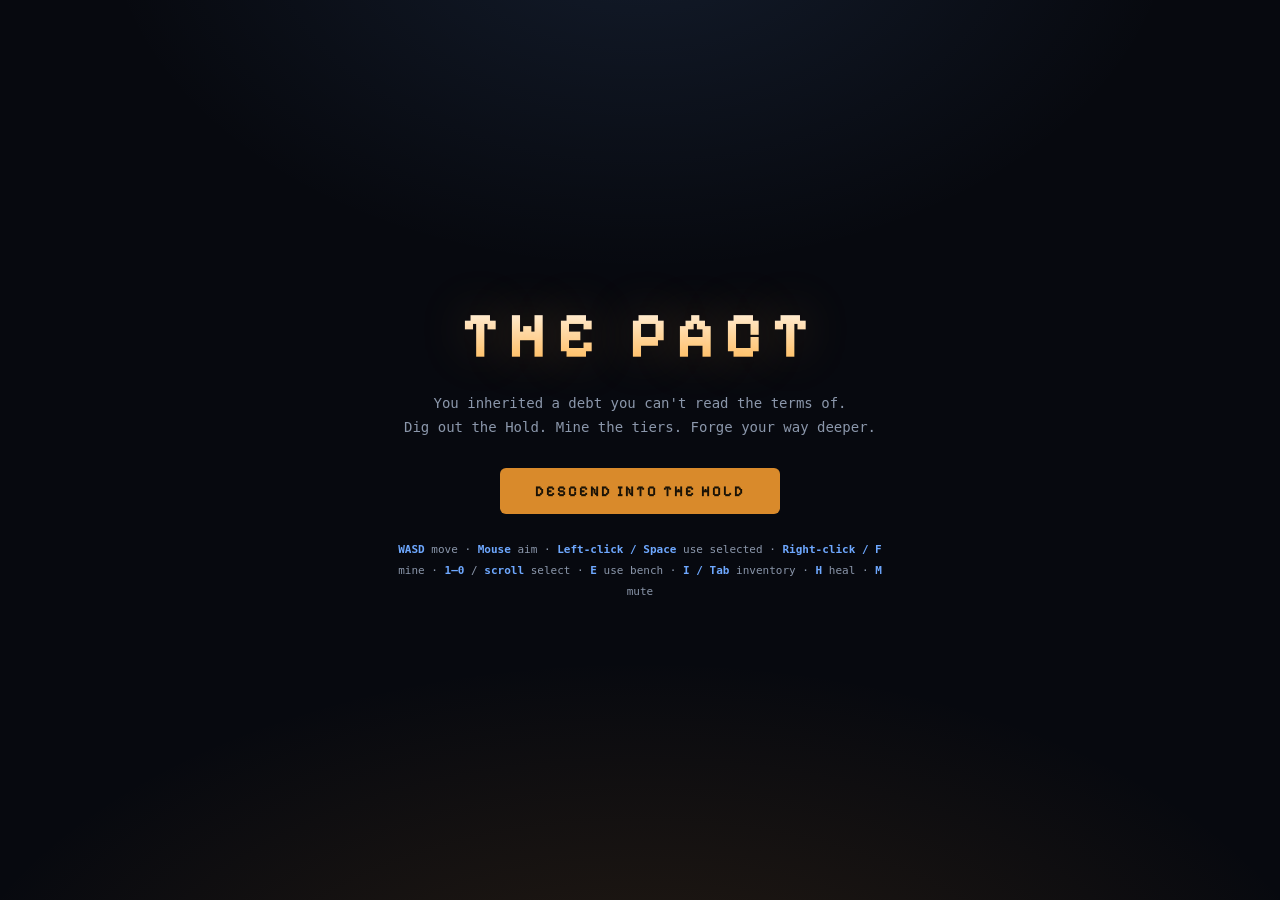
<file: index.html>
<!DOCTYPE html>
<html lang="en">
<head>
<meta charset="UTF-8" />
<meta name="viewport" content="width=device-width, initial-scale=1.0, user-scalable=no" />
<title>THE PACT — dig deep</title>
<link rel="stylesheet" href="css/style.css" />
</head>
<body>
  <div id="game-root">
    <canvas id="game-canvas"></canvas>

    <!-- Heads-up display -->
    <div id="hud">
      <div id="hud-top">
        <div id="region-badge">
          <span id="region-name">THE HOLD</span>
          <span id="depth-tier">SAFE HAVEN</span>
        </div>
        <div id="vit-wrap">
          <div class="bar-row">
            <span class="bar-label">VIT</span>
            <div class="bar-track"><div id="health-fill" class="bar-fill health"></div></div>
            <span id="health-text" class="bar-num">100/100</span>
          </div>
          <div class="bar-row" style="margin-top:4px;">
            <span class="bar-label" style="font-size:10px;color:var(--teal);">XP</span>
            <div class="bar-track" style="height:6px;"><div id="xp-fill" class="bar-fill" style="background:var(--teal);width:0%;"></div></div>
            <span id="level-badge" style="font-size:11px;color:var(--teal);width:32px;text-align:right;font-weight:700;">LV 1</span>
          </div>
        </div>
      </div>

      <!-- the hotbar -->
      <div id="hotbar"></div>

      <div id="prompt" class="hidden"></div>
      <div id="toasts"></div>
      <div id="banner" class="hidden"></div>
    </div>

    <!-- Boss health bar (hidden until a boss is engaged) -->
    <div id="boss-bar" class="hidden">
      <div id="boss-name">BOSS</div>
      <div id="boss-track"><div id="boss-fill"></div></div>
    </div>

    <!-- Overlay menus (inventory / crafting / storage) -->
    <div id="overlay" class="hidden">
      <div id="overlay-panel">
        <div id="overlay-header">
          <span id="overlay-title">MENU</span>
          <button id="overlay-close" title="Close (Esc)">✕</button>
        </div>
        <div id="overlay-body"></div>
      </div>
    </div>

    <!-- Title -->
    <div id="titlescreen">
      <div class="title-inner">
        <h1>THE PACT</h1>
        <p class="tagline">You inherited a debt you can't read the terms of.<br/>Dig out the Hold. Mine the tiers. Forge your way deeper.</p>
        <button id="btn-start">DESCEND INTO THE HOLD</button>
        <button id="btn-continue" class="hidden">CONTINUE</button>
        <div class="controls-hint">
          <strong>WASD</strong> move · <strong>Mouse</strong> aim · <strong>Left-click / Space</strong> use selected ·
          <strong>Right-click / F</strong> mine · <strong>1–0</strong> / <strong>scroll</strong> select · <strong>E</strong> use bench ·
          <strong>I / Tab</strong> inventory · <strong>H</strong> heal · <strong>M</strong> mute
        </div>
      </div>
    </div>
  </div>

  <!-- Engine + game. Plain classic scripts (no build step), dependency order. -->
  <script src="js/data.js"></script>
  <script src="js/util.js"></script>
  <script src="js/assets.js"></script>
  <script src="js/save.js"></script>
  <script src="js/world.js"></script>
  <script src="js/entities.js"></script>
  <script src="js/systems.js"></script>
  <script src="js/ui.js"></script>
  <script src="js/lighting.js"></script>
  <script src="js/audio.js"></script>
  <script src="js/game.js"></script>
  <script src="js/main.js"></script>
</body>
</html>
</file>
<file: css/style.css>
/* ============================================================
   THE PACT — UI styling. Cozy-cyberpunk: warm amber + cold neon
   on deep dark. All gameplay UI is DOM (this file); the canvas
   only renders the world.
   ============================================================ */
@import url('https://fonts.googleapis.com/css2?family=Pixelify+Sans:wght@400;500;600;700&display=swap');

:root {
  --bg: #07090f;
  --ink: #e8eef7;
  --ink-dim: #8b97ab;
  --amber: #ffb347;
  --amber-deep: #d98a2b;
  --teal: #4fd6c9;
  --neon: #6ea8ff;
  --danger: #ff5a6e;
  --danger-deep: #b3263a;
  --good: #5ad88a;
  --panel: rgba(12, 16, 24, 0.86);
  --panel-edge: rgba(120, 150, 190, 0.22);
  --mono: "Consolas", "SF Mono", "Roboto Mono", ui-monospace, monospace;
  --pixel: "Pixelify Sans", "Consolas", ui-monospace, monospace;
}

* { box-sizing: border-box; margin: 0; padding: 0; }

html, body {
  width: 100%; height: 100%;
  background: var(--bg);
  color: var(--ink);
  font-family: var(--mono);
  overflow: hidden;
  user-select: none;
  -webkit-user-select: none;
}

#game-root { position: fixed; inset: 0; }

#game-canvas {
  position: absolute; inset: 0;
  width: 100%; height: 100%;
  display: block;
  image-rendering: pixelated;
  background: #04060a;
}

/* ---------------- HUD ---------------- */
#hud { position: absolute; inset: 0; pointer-events: none; }

#hud-top {
  position: absolute; top: 0; left: 0; right: 0;
  display: flex; align-items: flex-start; justify-content: space-between;
  padding: 14px 18px;
  gap: 12px;
}

#region-badge {
  display: flex; flex-direction: column; gap: 2px;
  background: var(--panel); border: 1px solid var(--panel-edge);
  border-left: 3px solid var(--teal);
  padding: 8px 14px; border-radius: 4px;
  backdrop-filter: blur(3px);
}
#region-name { font-size: 15px; font-weight: 700; letter-spacing: 2px; color: var(--ink); }
#depth-tier { font-size: 11px; letter-spacing: 1px; color: var(--ink-dim); }

#cycle-badge, #chits-badge {
  background: var(--panel); border: 1px solid var(--panel-edge);
  padding: 8px 14px; border-radius: 4px; font-size: 13px; letter-spacing: 1px;
  backdrop-filter: blur(3px);
}
#chits-badge { color: var(--amber); }
#cycle-badge { color: var(--ink-dim); }

#hud-bottom {
  position: absolute; bottom: 0; left: 0; right: 0;
  display: flex; align-items: flex-end; justify-content: space-between;
  padding: 14px 18px; gap: 14px;
}

#bars { display: flex; flex-direction: column; gap: 8px; min-width: 240px; }
.bar-row { display: flex; align-items: center; gap: 8px; }
.bar-label { font-size: 11px; color: var(--ink-dim); width: 52px; letter-spacing: 1px; }
.bar-track {
  flex: 1; height: 14px; background: rgba(0,0,0,0.55);
  border: 1px solid var(--panel-edge); border-radius: 3px; overflow: hidden;
}
.bar-fill { height: 100%; width: 100%; transition: width 0.12s linear; }
.bar-fill.health { background: linear-gradient(90deg, var(--danger-deep), var(--good)); }
.bar-fill.notice { background: linear-gradient(90deg, #2b3a55, var(--danger)); width: 0%; }
.bar-num { font-size: 11px; color: var(--ink-dim); width: 32px; text-align: right; }

#carry-panel {
  background: var(--panel); border: 1px solid var(--panel-edge);
  border-top: 3px solid var(--amber);
  padding: 8px 12px; border-radius: 4px; min-width: 220px; max-width: 320px;
  backdrop-filter: blur(3px);
}
.carry-title { font-size: 11px; letter-spacing: 1px; color: var(--ink-dim); margin-bottom: 5px; }
.at-risk { color: var(--danger); }
#carry-list { display: flex; flex-wrap: wrap; gap: 5px; }
.carry-empty { font-size: 11px; color: var(--ink-dim); font-style: italic; }
.carry-chip {
  font-size: 11px; padding: 2px 7px; border-radius: 3px;
  background: rgba(255,255,255,0.05); border: 1px solid rgba(255,255,255,0.08);
}
.carry-chip .ct { opacity: 0.7; }

#gadget-panel { display: flex; gap: 8px; }
.gadget-slot {
  display: flex; flex-direction: column; align-items: center; gap: 3px;
  background: var(--panel); border: 1px solid var(--panel-edge);
  padding: 7px 11px; border-radius: 4px; min-width: 64px;
  backdrop-filter: blur(3px); position: relative; overflow: hidden;
}
.gadget-slot .key {
  font-size: 13px; font-weight: 700; color: var(--neon);
  border: 1px solid var(--neon); border-radius: 3px; padding: 0 6px; line-height: 18px;
}
.gadget-slot .g-name { font-size: 10px; color: var(--ink-dim); white-space: nowrap; }
.gadget-slot.cooling .key { color: var(--ink-dim); border-color: var(--ink-dim); }
.gadget-slot .cool-overlay {
  position: absolute; left: 0; bottom: 0; width: 100%;
  background: rgba(110,168,255,0.18); pointer-events: none;
}

/* mess-kit belt: cooked rations above the gadgets (click or hotkeys 1-5 to eat) */
#mess-kit {
  position: absolute; right: 18px; bottom: 86px;
  display: flex; flex-wrap: wrap; justify-content: flex-end; gap: 8px;
  max-width: 340px; pointer-events: auto;
}
.meal-slot {
  display: flex; flex-direction: column; align-items: center; gap: 3px;
  background: var(--panel); border: 1px solid rgba(150,120,80,0.30);
  border-top: 3px solid var(--good);
  padding: 7px 10px; border-radius: 4px; min-width: 58px;
  backdrop-filter: blur(3px); cursor: pointer;
  transition: transform .08s, border-color .12s;
  box-shadow: inset 0 0 0 1px rgba(0,0,0,0.35), 0 4px 14px rgba(0,0,0,0.5);
}
.meal-slot:hover { transform: translateY(-2px); }
.meal-slot .key {
  font-size: 12px; font-weight: 700; color: var(--good);
  border: 1px solid var(--good); border-radius: 3px; padding: 0 6px; line-height: 17px;
}
.meal-slot .g-name { font-family: var(--pixel); font-size: 10px; white-space: nowrap; }

/* active timed-buff pips, bottom-left above the bars */
#buff-bar {
  position: absolute; left: 18px; bottom: 150px;
  display: flex; flex-direction: column; gap: 5px;
  pointer-events: none; max-width: 230px;
}
.buff-pip {
  background: var(--panel); border: 1px solid var(--panel-edge); border-left-width: 3px;
  padding: 4px 9px; border-radius: 4px; backdrop-filter: blur(3px);
  display: flex; flex-direction: column; gap: 3px; min-width: 152px;
}
.buff-name { font-family: var(--pixel); font-size: 11px; letter-spacing: 0.5px; }
.buff-timer { height: 3px; background: rgba(0,0,0,0.5); border-radius: 2px; overflow: hidden; }
.buff-timer > div { height: 100%; transition: width 0.12s linear; }

/* ---------------- prompt / toasts / banner ---------------- */
#prompt {
  position: absolute; left: 50%; bottom: 96px; transform: translateX(-50%);
  background: var(--panel); border: 1px solid var(--teal);
  padding: 8px 16px; border-radius: 4px; font-size: 13px; letter-spacing: 0.5px;
  color: var(--ink); box-shadow: 0 0 18px rgba(79,214,201,0.18);
}
#prompt .kbd {
  color: var(--teal); font-weight: 700; border: 1px solid var(--teal);
  border-radius: 3px; padding: 0 6px; margin-right: 6px;
}

#toasts {
  position: absolute; left: 50%; top: 70px; transform: translateX(-50%);
  display: flex; flex-direction: column; gap: 6px; align-items: center;
  width: max-content; max-width: 80%;
}
.toast {
  background: var(--panel); border: 1px solid var(--panel-edge);
  padding: 6px 14px; border-radius: 4px; font-size: 12px;
  animation: toast-in 0.2s ease-out;
}
.toast.good { border-left: 3px solid var(--good); }
.toast.bad { border-left: 3px solid var(--danger); }
.toast.info { border-left: 3px solid var(--neon); }
@keyframes toast-in { from { opacity: 0; transform: translateY(-8px); } to { opacity: 1; } }

#banner {
  position: absolute; left: 50%; top: 38%; transform: translate(-50%, -50%);
  text-align: center; font-size: 38px; font-weight: 800; letter-spacing: 6px;
  text-shadow: 0 0 24px rgba(255,90,110,0.6); animation: banner-pulse 0.5s ease-out;
}
#banner .sub { display:block; font-size: 14px; letter-spacing: 3px; margin-top: 6px; color: var(--ink-dim); }
@keyframes banner-pulse { from { opacity:0; transform: translate(-50%,-50%) scale(1.3); } }

/* ---------------- overlay menus ---------------- */
#overlay {
  position: absolute; inset: 0; display: flex; align-items: center; justify-content: center;
  background: rgba(4,6,10,0.72); backdrop-filter: blur(4px); pointer-events: auto; z-index: 20;
}
#overlay-panel {
  width: min(620px, 92vw); max-height: 86vh; overflow: hidden;
  background: var(--panel); border: 1px solid var(--panel-edge);
  border-radius: 8px; box-shadow: 0 18px 60px rgba(0,0,0,0.6);
  display: flex; flex-direction: column;
}
#overlay-header {
  display: flex; align-items: center; justify-content: space-between;
  padding: 14px 18px; border-bottom: 1px solid var(--panel-edge);
}
#overlay-title { font-size: 16px; letter-spacing: 2px; color: var(--amber); }
#overlay-close {
  background: none; border: 1px solid var(--panel-edge); color: var(--ink-dim);
  width: 28px; height: 28px; border-radius: 4px; cursor: pointer; font-size: 14px;
}
#overlay-close:hover { color: var(--ink); border-color: var(--ink); }
#overlay-body { padding: 16px 18px; overflow-y: auto; }

.menu-section-label { font-size: 11px; color: var(--ink-dim); letter-spacing: 1px; margin: 4px 0 10px; }

.recipe, .claim-row, .store-row {
  display: flex; align-items: center; justify-content: space-between; gap: 12px;
  background: rgba(255,255,255,0.03); border: 1px solid rgba(255,255,255,0.07);
  border-radius: 5px; padding: 10px 12px; margin-bottom: 8px;
}
.recipe-info { flex: 1; }
.recipe-name { font-size: 14px; color: var(--ink); margin-bottom: 3px; }
.recipe-name .effect { color: var(--teal); font-size: 12px; }
.recipe-cost { font-size: 11px; color: var(--ink-dim); }
.recipe-cost .have { color: var(--good); }
.recipe-cost .lack { color: var(--danger); }
.btn {
  background: var(--amber-deep); color: #1a1206; border: none; border-radius: 4px;
  padding: 7px 14px; font-family: var(--mono); font-size: 12px; font-weight: 700;
  letter-spacing: 1px; cursor: pointer; white-space: nowrap;
}
.btn:hover { background: var(--amber); }
.btn:disabled { background: #2a2f3a; color: #5b6678; cursor: not-allowed; }
.btn.alt { background: transparent; border: 1px solid var(--teal); color: var(--teal); }
.btn.alt:hover { background: rgba(79,214,201,0.12); }
.btn.danger { background: var(--danger-deep); color: #fff; }
.btn.danger:hover { background: var(--danger); }

.stash-grid { display: flex; flex-wrap: wrap; gap: 8px; }
.stash-item {
  display: flex; align-items: center; gap: 8px;
  background: rgba(255,255,255,0.03); border: 1px solid rgba(255,255,255,0.07);
  border-radius: 5px; padding: 8px 12px; min-width: 150px;
}
.stash-swatch { width: 12px; height: 12px; border-radius: 3px; }
.stash-name { flex: 1; font-size: 12px; }
.stash-count { font-size: 13px; font-weight: 700; }
.empty-note { color: var(--ink-dim); font-style: italic; font-size: 12px; }

.claim-result { font-size: 13px; line-height: 1.6; }
.claim-kept { color: var(--good); }
.claim-lost { color: var(--danger); }

/* ---------------- title screen ---------------- */
#titlescreen {
  position: absolute; inset: 0; z-index: 30;
  display: flex; align-items: center; justify-content: center;
  background:
    radial-gradient(1200px 700px at 50% 120%, rgba(217,138,43,0.16), transparent 60%),
    radial-gradient(900px 600px at 50% -10%, rgba(110,168,255,0.12), transparent 60%),
    var(--bg);
}
.title-inner { text-align: center; max-width: 560px; padding: 24px; }
#titlescreen h1 {
  font-size: 64px; letter-spacing: 14px; font-weight: 800;
  background: linear-gradient(180deg, #fff, var(--amber));
  -webkit-background-clip: text; background-clip: text; color: transparent;
  text-shadow: 0 0 50px rgba(255,179,71,0.25); margin-bottom: 18px;
}
.tagline { color: var(--ink-dim); font-size: 14px; line-height: 1.7; margin-bottom: 28px; }
#titlescreen button {
  display: block; margin: 12px auto; min-width: 280px;
  background: var(--amber-deep); color: #1a1206; border: none; border-radius: 6px;
  padding: 14px 22px; font-family: var(--mono); font-size: 15px; font-weight: 700;
  letter-spacing: 2px; cursor: pointer; transition: transform 0.08s;
}
#titlescreen button:hover { background: var(--amber); transform: translateY(-1px); }
#btn-continue { background: transparent; border: 1px solid var(--teal); color: var(--teal); }
.controls-hint { margin-top: 26px; font-size: 11px; color: var(--ink-dim); line-height: 1.9; }
.controls-hint strong { color: var(--neon); font-weight: 700; }

.hidden { display: none !important; }

/* ============================================================
   Boss health bar — centered top, appears when a boss is nearby
   ============================================================ */
#boss-bar {
  position: absolute; top: 14px; left: 50%; transform: translateX(-50%);
  width: min(440px, 70vw); pointer-events: none; z-index: 12;
  background: var(--panel); border: 1px solid rgba(150,120,80,0.30);
  border-radius: 6px; padding: 10px 16px;
  box-shadow: 0 4px 24px rgba(0,0,0,0.5), 0 0 0 1px rgba(0,0,0,0.35);
  backdrop-filter: blur(4px);
}
#boss-name {
  font-family: var(--pixel); font-size: 14px; letter-spacing: 2px;
  color: var(--amber); text-align: center; margin-bottom: 7px;
  text-shadow: 0 0 14px rgba(255,179,71,0.5);
}
#boss-track {
  width: 100%; height: 10px; background: rgba(0,0,0,0.6);
  border: 1px solid rgba(255,255,255,0.1); border-radius: 5px; overflow: hidden;
}
#boss-fill {
  height: 100%; width: 100%;
  transition: width 0.15s linear;
  background: var(--danger);
  box-shadow: 0 0 12px currentColor;
}

/* ============================================================
   Curated text & UI pass — Core Keeper-style chrome
   ============================================================ */
#region-name, #depth-tier, #cycle-badge, #chits-badge, .menu-section-label,
#overlay-title, #banner, .toast, .btn, .carry-title, .bar-label, .gadget-slot .g-name,
#titlescreen h1, #titlescreen button { font-family: var(--pixel); }

#region-name { font-size: 18px; letter-spacing: 1px; }
#overlay-title { letter-spacing: 1px; font-size: 17px; }
#titlescreen h1 { letter-spacing: 10px; }
.btn { letter-spacing: .5px; }

/* warmer, woodier panel edges */
#region-badge, #cycle-badge, #chits-badge, #carry-panel, #gadget-panel,
#overlay-panel, #prompt, .gadget-slot {
  border-color: rgba(150,120,80,0.30);
  box-shadow: inset 0 0 0 1px rgba(0,0,0,0.35), 0 4px 14px rgba(0,0,0,0.5);
}

/* ============================================================
   Tile-dig HUD: top bar (biome + vitality) and the hotbar
   ============================================================ */
#hud-top { align-items: flex-start; }
#vit-wrap {
  background: var(--panel); border: 1px solid rgba(150,120,80,0.30);
  border-left: 3px solid var(--good);
  padding: 8px 12px; border-radius: 4px; min-width: 220px;
  backdrop-filter: blur(3px);
  box-shadow: inset 0 0 0 1px rgba(0,0,0,0.35), 0 4px 14px rgba(0,0,0,0.5);
}

/* the hotbar — bottom-center row of 10 slots */
#hotbar {
  position: absolute; left: 50%; bottom: 16px; transform: translateX(-50%);
  display: flex; gap: 5px; pointer-events: auto;
  background: rgba(10,12,18,0.72); border: 1px solid rgba(150,120,80,0.3);
  padding: 6px; border-radius: 8px; backdrop-filter: blur(3px);
  box-shadow: 0 6px 20px rgba(0,0,0,0.55);
}
.hb-slot {
  position: relative; width: 50px; height: 50px; cursor: pointer;
  background: rgba(255,255,255,0.04); border: 2px solid rgba(255,255,255,0.10);
  border-radius: 6px; display: flex; align-items: center; justify-content: center;
  transition: border-color .1s, transform .08s;
}
.hb-slot:hover { transform: translateY(-2px); }
.hb-slot.sel { border-color: var(--amber); box-shadow: 0 0 12px rgba(255,179,71,0.5); background: rgba(255,179,71,0.08); }
.hb-key { position: absolute; top: 1px; left: 3px; font-size: 9px; color: var(--ink-dim); }
.hb-icon {
  width: 26px; height: 26px; border-radius: 4px;
  display: flex; align-items: center; justify-content: center;
  font-size: 16px; color: #10131a; text-shadow: 0 1px 0 rgba(255,255,255,0.25);
}
.hb-icon.k-tool, .hb-icon.k-weapon, .hb-icon.k-torch, .hb-icon.k-consumable {
  width: 30px; height: 30px; font-size: 17px;
}
.hb-n { position: absolute; bottom: 1px; right: 4px; font-size: 11px; font-weight: 700; color: #fff; text-shadow: 0 1px 2px #000; }

/* inventory grid overlay */
.inv-grid { display: grid; grid-template-columns: repeat(10, 1fr); gap: 6px; }
.inv-cell {
  position: relative; aspect-ratio: 1; border: 1px solid rgba(255,255,255,0.08);
  border-radius: 5px; background: rgba(255,255,255,0.03);
  display: flex; flex-direction: column; align-items: center; justify-content: center; gap: 2px;
  padding: 3px; overflow: hidden;
}
.inv-cell.hotbar { background: rgba(255,179,71,0.05); border-color: rgba(255,179,71,0.22); }
.inv-cell.empty { opacity: 0.5; }
.inv-cell .ic { width: 20px; height: 20px; border-radius: 4px; display:flex; align-items:center; justify-content:center; font-size: 13px; color:#10131a; }
.inv-cell .nm { font-size: 8px; color: var(--ink-dim); text-align: center; line-height: 1.1; max-height: 18px; overflow: hidden; }
.inv-cell .cn { position: absolute; bottom: 2px; right: 4px; font-size: 10px; font-weight: 700; color: #fff; text-shadow: 0 1px 2px #000; }

/* always-visible Loadout / Skills access bar */
#action-bar {
  position: absolute; top: 92px; right: 18px;
  display: flex; flex-direction: column; gap: 8px; pointer-events: auto; z-index: 6;
}
.ab-btn {
  font-family: var(--pixel); font-size: 14px; letter-spacing: 1px; color: var(--ink);
  background: var(--panel); border: 1px solid rgba(150,120,80,0.3); border-radius: 5px;
  padding: 9px 13px; cursor: pointer; text-align: left;
  display: flex; align-items: center; gap: 8px;
  transition: background .12s, border-color .12s, transform .08s; backdrop-filter: blur(3px);
}
.ab-btn:hover { background: rgba(44,34,20,0.92); border-color: var(--amber); transform: translateX(-2px); }
.ab-btn .key {
  display: inline-flex; align-items: center; justify-content: center; min-width: 18px; height: 18px; padding: 0 4px;
  background: rgba(255,179,71,0.16); border: 1px solid var(--amber-deep); border-radius: 3px;
  color: var(--amber); font-size: 11px; font-weight: 700;
}
#ab-pts { color: var(--amber); font-weight: 700; }
.ab-btn.has-pts { border-color: var(--amber); animation: abpulse 1.4s ease-in-out infinite; }
@keyframes abpulse { 0%,100% { box-shadow: 0 0 0 0 rgba(255,179,71,0); } 50% { box-shadow: 0 0 11px 1px rgba(255,179,71,0.4); } }
</file>
